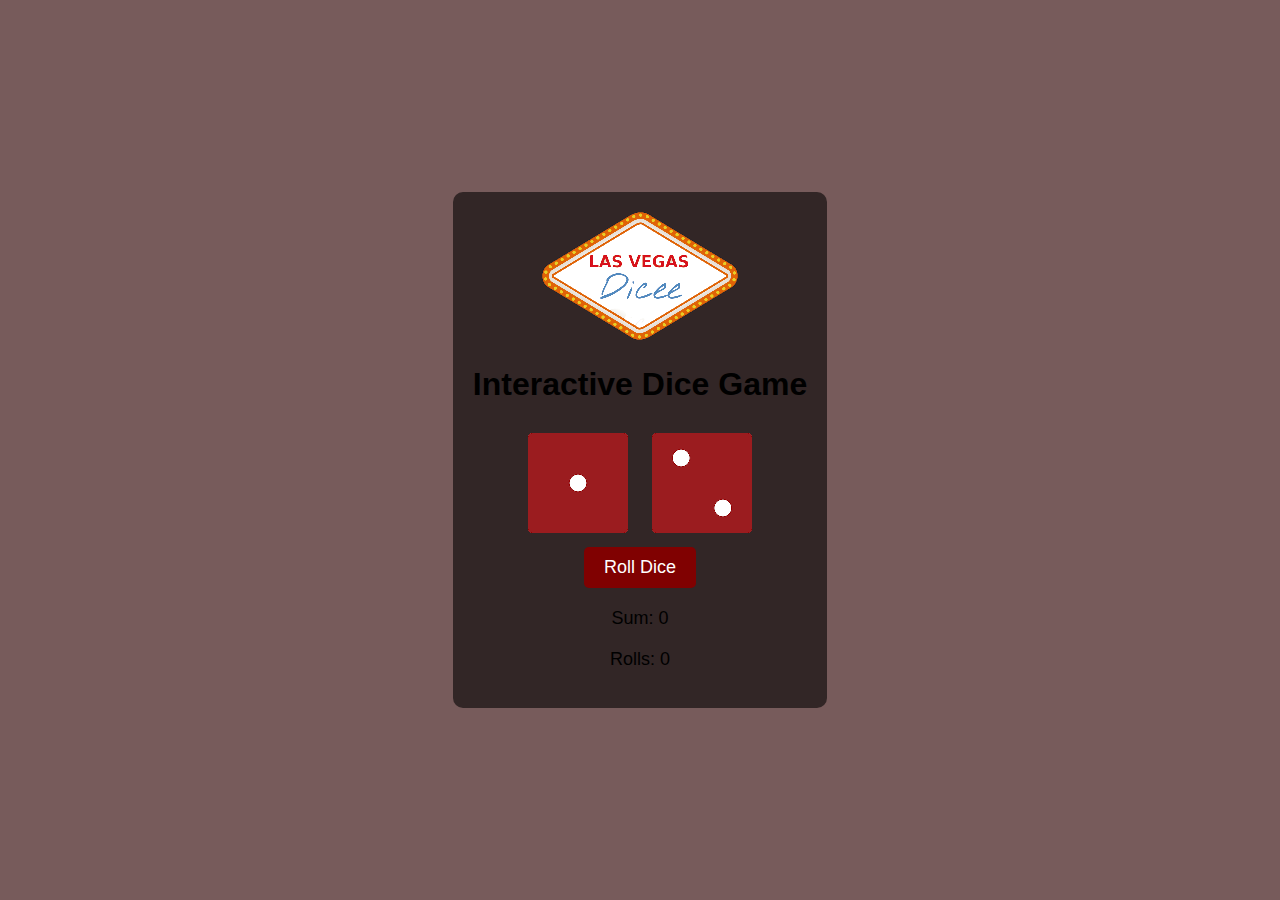
<file: LAB 4 HTML/index.html>
<!DOCTYPE html>
<html lang="en">
<head>
    <meta charset="UTF-8">
    <meta name="viewport" content="width=device-width, initial-scale=1.0">
    <link rel="stylesheet" href="styles.css">
    <title>Interactive Dice Game</title>
</head>
<body>
    <div class="container">
        <img src="images/diceeLogo.png" alt="logo">
        <h1>Interactive Dice Game</h1>
        <div class="dice">
            <img id = "dice1" src="images/dice1.png" alt="dice1">
            <img id = "dice2" src="images/dice2.png" alt="dice2">  
        </div>
        <button id="button">Roll Dice</button>
        <div id="result">
            <p id="sum">Sum: 0</p>
            <p id="message"></p>
        </div>
        <p id="counter">Rolls: 0</p>
    </div>
    <script src="script.js"></script>
</body>
</html>
</file>
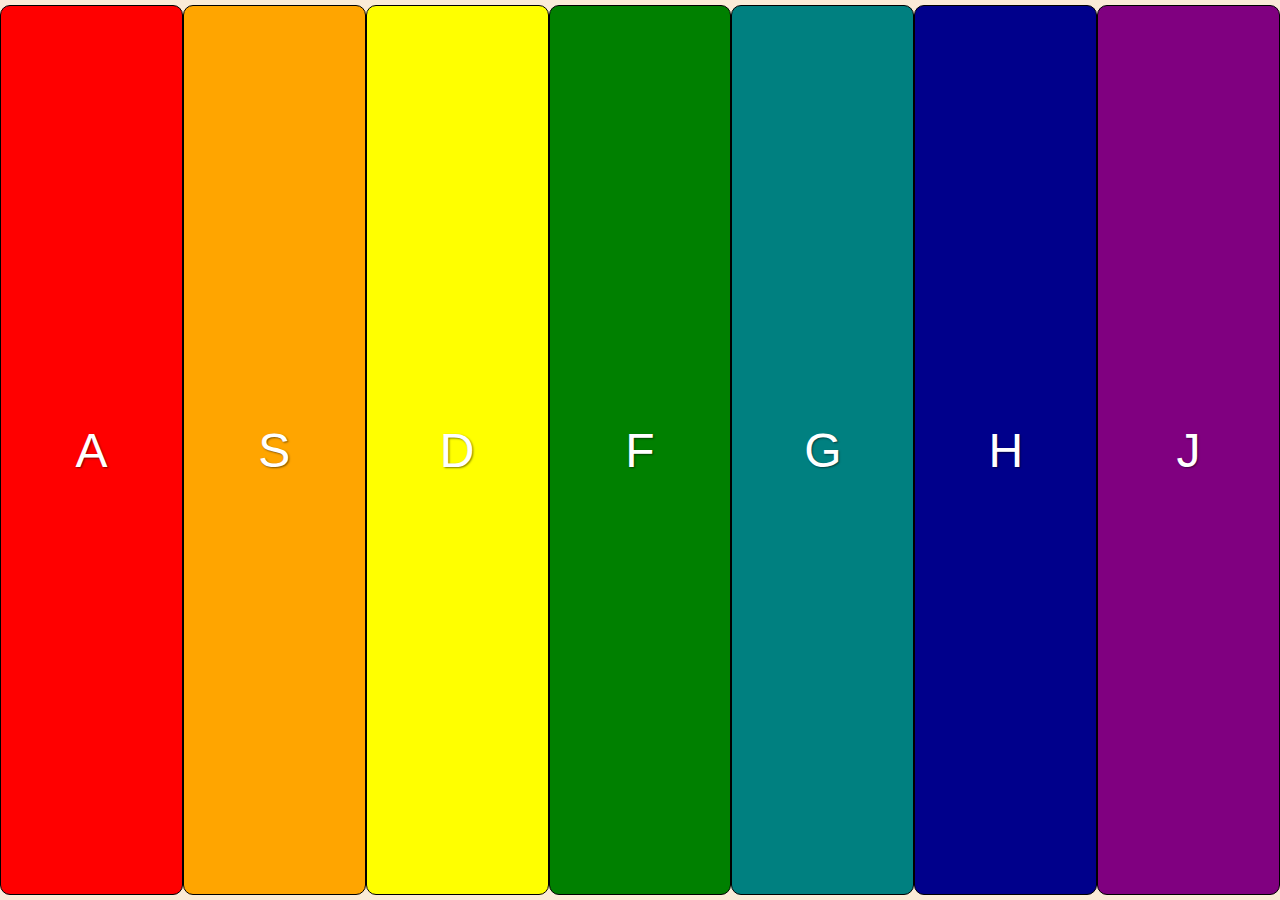
<file: LAB 5 HTML/index.html>
<!DOCTYPE html>
<html lang="en">
  <head>
    <meta charset="UTF-8" />
    <meta name="viewport" content="width=device-width, initial-scale=1.0" />
    <title>Xylophone Music Web App</title>
    <link rel="stylesheet" href="styles.css" />
  </head>
  <body>
    <div id="notes">
      <button data-key="a" class="red">A</button>
      <button data-key="s" class="orange">S</button>
      <button data-key="d" class="yellow">D</button>
      <button data-key="f" class="green">F</button>
      <button data-key="g" class="teal">G</button>
      <button data-key="h" class="blue">H</button>
      <button data-key="j" class="purple">J</button>
    </div>

    <div id="audios">
      <audio data-key="a" src="sound/1.wav"></audio>
      <audio data-key="s" src="sound/2.wav"></audio>
      <audio data-key="d" src="sound/3.wav"></audio>
      <audio data-key="f" src="sound/4.wav"></audio>
      <audio data-key="g" src="sound/5.wav"></audio>
      <audio data-key="h" src="sound/6.wav"></audio>
      <audio data-key="j" src="sound/7.wav"></audio>
    </div>

    <script src="script.js"></script>
  </body>
</html>
</file>
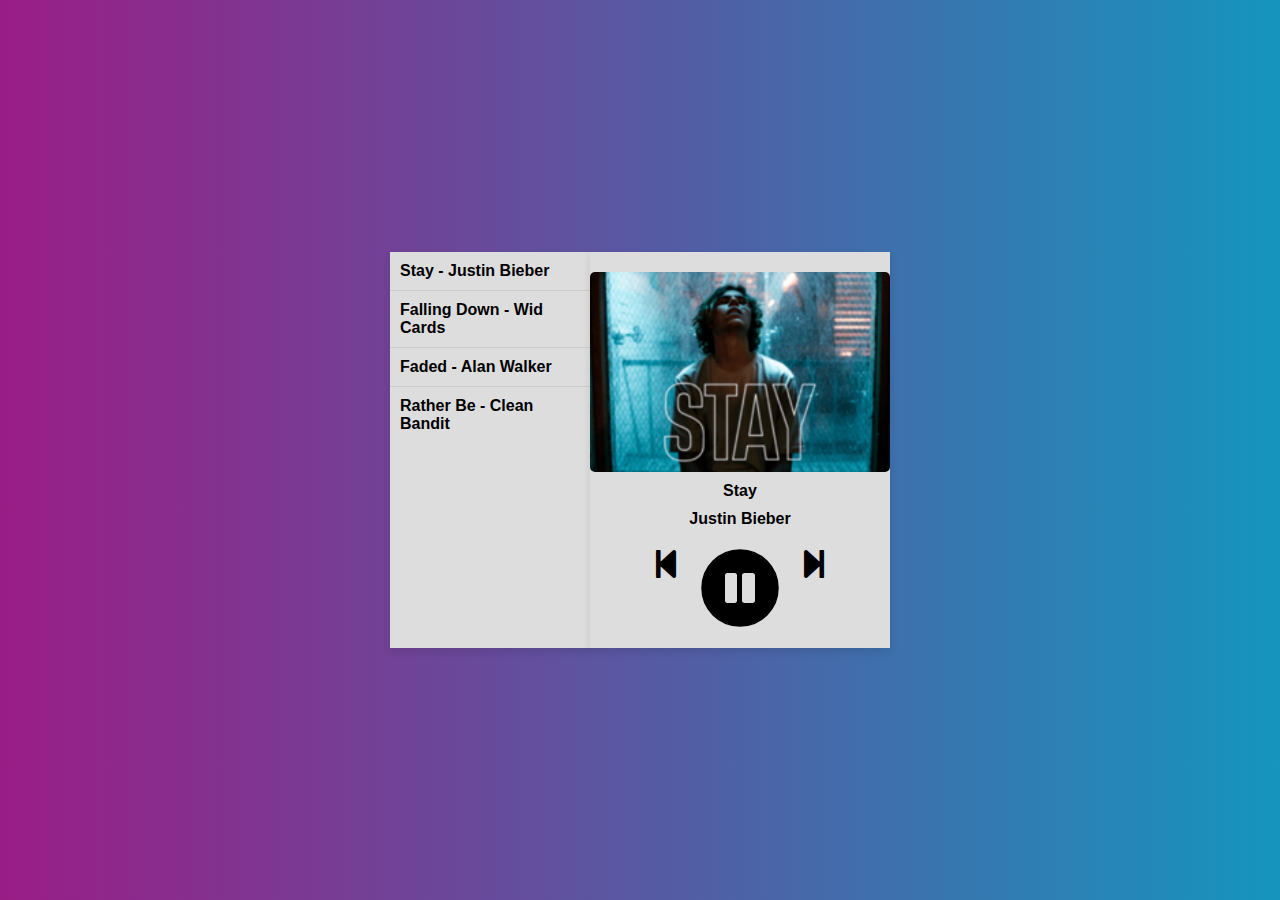
<file: LAB 6 HTML/index.html>
<!DOCTYPE html>
<html lang="en">
<head>
    <meta charset="UTF-8">
    <meta http-equiv="X-UA-Compatible" content="IE=edge">
    <meta name="viewport" content="width=device-width, initial-scale=1.0">
    <title>Music Player</title>
    <link rel="stylesheet" href="styles.css">
    <script src="script.js" defer></script>
    <link rel="stylesheet" href="https://cdnjs.cloudflare.com/ajax/libs/font-awesome/5.13.0/css/all.min.css">
</head>
<body>
    <div class="container">
        <ul class="track-list">
            <!-- Список треков будет заполнен через JavaScript -->
        </ul>
        <div class="player">
            <div class="wrapper">
                <div class="details">
                    <div class="track-art"></div>
                    <div class="track-name">Track Name</div>
                    <div class="track-artist">Track Artist</div>
                </div>
                <div class="buttons">
                    <div class="prev-track" onclick="prevTrack()">
                        <i class="fa fa-step-backward fa-2x"></i>
                    </div>
                    <div class="playpause-track" onclick="playpauseTrack()">
                        <i class="fa fa-play-circle fa-5x"></i>
                    </div>
                    <div class="next-track" onclick="nextTrack()">
                        <i class="fa fa-step-forward fa-2x"></i>
                    </div>
                </div>
            </div>
        </div>
    </div>
</body>
</html>
</file>
<file: LAB 4 HTML/styles.css>
body {
  font-family: Arial, sans-serif;
  display: flex;
  justify-content: center;
  align-items: center;
  height: 100vh;
  margin: 0;
  background-color: #775b5b;
}

.container {
  text-align: center;
  background-color: #322626;
  padding: 20px;
  border-radius: 10px;
}

h1 {
  margin-bottom: 20px;
}

.dice img {
  width: 100px;
  margin: 10px;
}

button {
  padding: 10px 20px;
  font-size: 18px;
  background-color: #800101;
  color: rgb(255, 255, 255);
  border: none;
  border-radius: 5px;
  cursor: pointer;
}

button:hover {
  background-color: #d46161;
}

#result, #counter {
  margin-top: 20px;
  font-size: 18px;
}

#message {
  font-weight: bold;
  color: #800101;
}
</file>
<file: LAB 5 HTML/styles.css>
* {
    margin: 0;
    padding: 0;
  }
  
  html,
  body {
    height: 100vh;
    background-color: antiquewhite;
  }
  
  .red {
    background-color: red;
  }
  
  .orange {
    background-color: orange;
  }
  
  .yellow {
    background-color: yellow;
  }
  
  .green {
    background-color: green;
  }
  
  .teal {
    background-color: teal;
  }
  
  .blue {
    background-color: darkblue;
  }
  
  .purple {
    background-color: purple;
  }
  
  #notes {
    width: 100%;
    display: flex;
    flex-direction: column;
    height: 100%;
  }
  
  #notes button {
    flex: 1;
    margin: 5px;
    border-radius: 10px 10px 10px 10px;
    border: 1px solid #000;
    min-width: 60px; 
    cursor: pointer;
    outline: none;
    font-size: 3rem;
    color: white;
    text-shadow: 1px 1px 2px rgba(0, 0, 0, 0.5);
  }

  #notes button:hover {
    transform: scale(1.1); 
    filter: brightness(1.2); 
}


  @media (min-width: 600px) {
    #notes {
        flex-direction: row;
    } 
    #notes button {
        width: 80%; 
        margin: 5px auto; 
    }
}
</file>
<file: LAB 6 HTML/styles.css>
body {
    font-family: Arial, Helvetica, sans-serif;
    background: linear-gradient(to right,#9a1d86, #1595be);
    font-weight: bold;
    display: flex;
    justify-content: center;
    align-items: center;
    height: 100vh;
    margin: 0;
}

.container {
    display: flex;
}

.track-list {
    list-style: none;
    margin: 0;
    padding: 0;
    width: 200px;
    background-color: #ddd;
    box-shadow: 0 4px 8px rgba(0,0,0,0.1);
    overflow-y: auto;
}

.track-item {
    padding: 10px;
    cursor: pointer;
    border-bottom: 1px solid #ccc;
}

.track-item:last-child {
    border-bottom: none;
}

.track-item:hover {
    background-color: #f0f0f0;
}

.player {
    width: 300px;
    display: flex;
    flex-direction: column;
    align-items: center;
    justify-content: center;
    background-color: #ddd;
    box-shadow: 0 4px 8px rgba(0,0,0,0.1);
}

.wrapper {
    width: 100%;
    padding: 20px;
}

.details {
    text-align: center;
}

.track-art {
    height: 200px;
    width: 100%;
    background-size: cover;
    background-position: center;
    border-radius: 5px;
}

.track-name, .track-artist {
    margin-top: 10px;
}

.buttons {
    display: flex;
    justify-content: center;
    margin-top: 20px;
}

.buttons div {
    margin: 0 10px;
    cursor: pointer;
}
</file>
